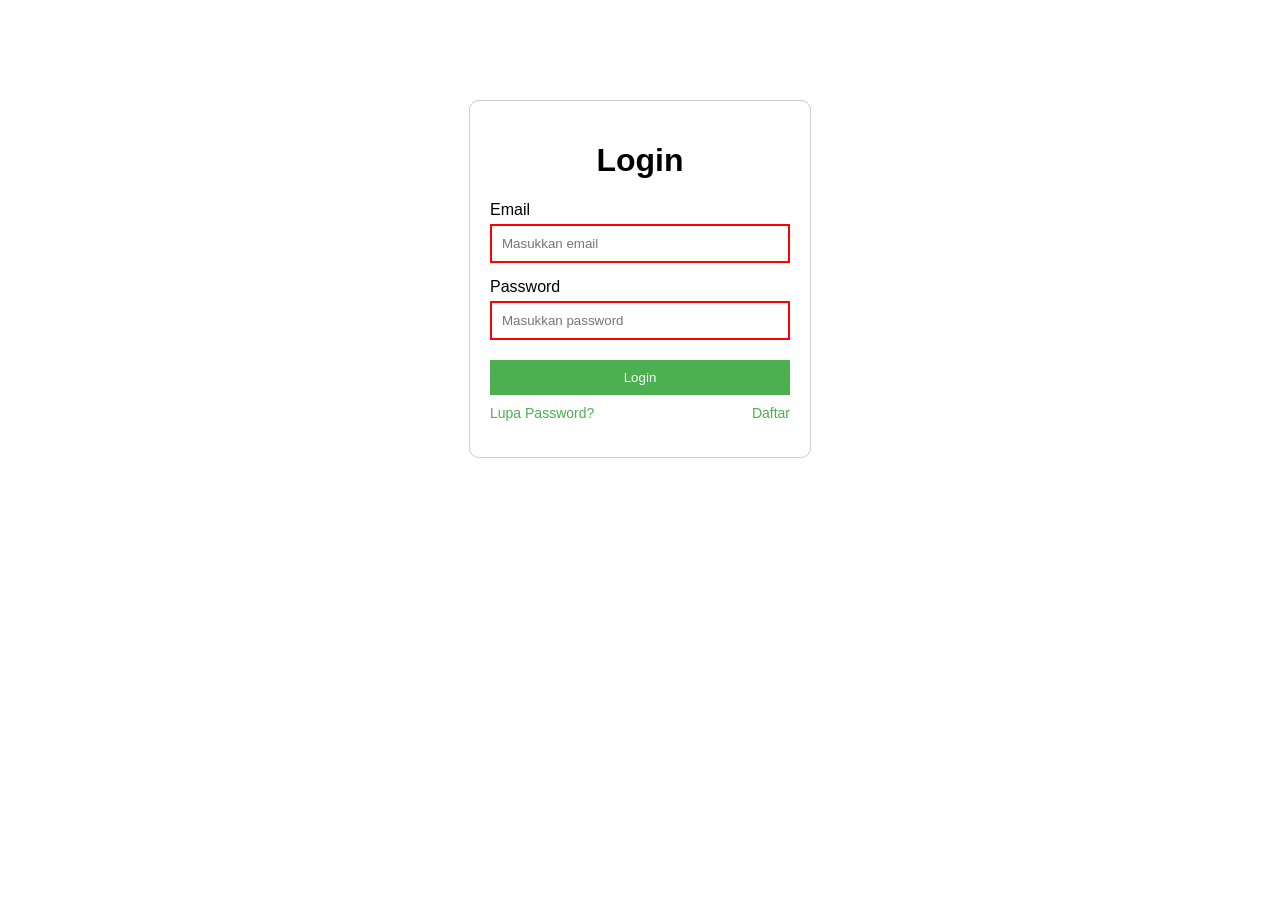
<file: index.html>
<!DOCTYPE html>
<html lang="en">

<head>
    <meta charset="UTF-8">
    <meta name="viewport" content="width=device-width, initial-scale=1.0">
    <!-- Custom CSS -->
    <link rel="stylesheet" href="css/popup.css">
    <link rel="stylesheet" href="css/style.css">
    <title>Tugas 1 - Pemrograman Berbasis Web</title>
</head>

<body>
    <!-- Popup -->
    <div id="popup" class="popup">
        <div class="popup-content">
            <span id="closePopup" class="close">&times;</span>
            <p id="popupMessage"></p>
            <button onclick="closePopup()">OK</button>
        </div>
    </div>
    <!-- Main -->
    <div class="container">
        <h1>Login</h1>
        <form id="loginForm" onsubmit="login(); return false;">
            <div class="form-group">
                <label for="email">Email</label>
                <input type="email" id="email" placeholder="Masukkan email" required>
            </div>

            <div class="form-group">
                <label for="password">Password</label>
                <input type="password" id="password" placeholder="Masukkan password" required>
            </div>

            <button type="submit">Login</button>

            <div class="extra-links">
                <a href="#" onclick="">Lupa Password?</a>
                <a href="#" onclick="">Daftar</a>
            </div>
        </form>

        <p id="message"></p>
    </div>

    <script src="js/script.js"></script>
</body>

</html>
</file>
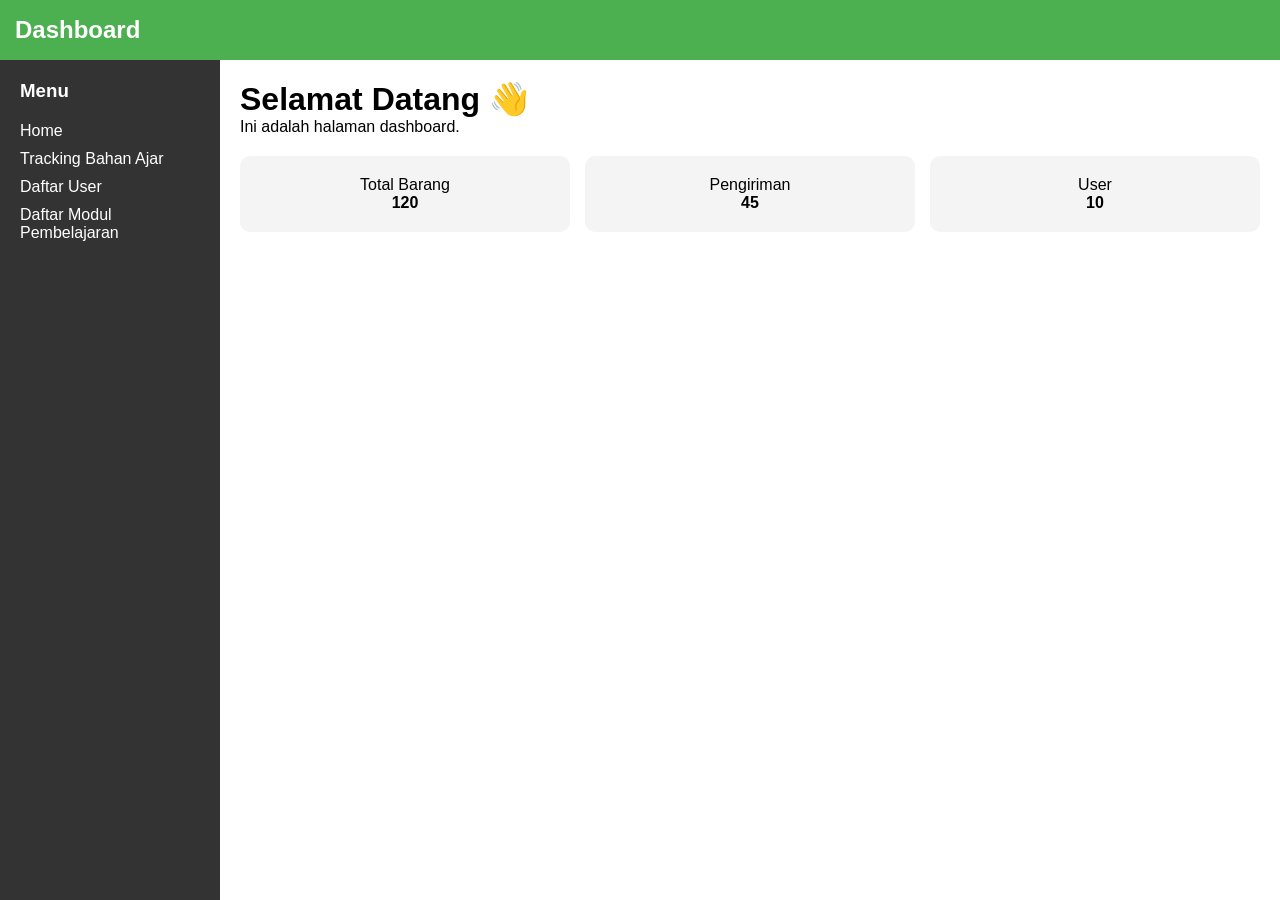
<file: pages/dashboard.html>
<!DOCTYPE html>
    <html lang="en">
    <head>
        <meta charset="UTF-8">
        <meta name="viewport" content="width=device-width, initial-scale=1.0">
        <title>Dashboard</title>
        <link rel="stylesheet" href="../css/dashboard.css">
    </head>
    <body>

    <!-- 🔹 Load Navbar -->
    <div id="navbar"></div>

    <!-- 🔹 Load Sidebar -->
    <div  id="sidebar"></div>

    <!-- 🔹 Content -->
    <div class="content">
        <h1>Selamat Datang 👋</h1>
        <p>Ini adalah halaman dashboard.</p>

        <div class="card-container">
            <div class="card">Total Barang<br><b>120</b></div>
            <div class="card">Pengiriman<br><b>45</b></div>
            <div class="card">User<br><b>10</b></div>
        </div>
    </div>

    <script src="../js/dashboard.js"></script>
    </body>
    </html>
</file>
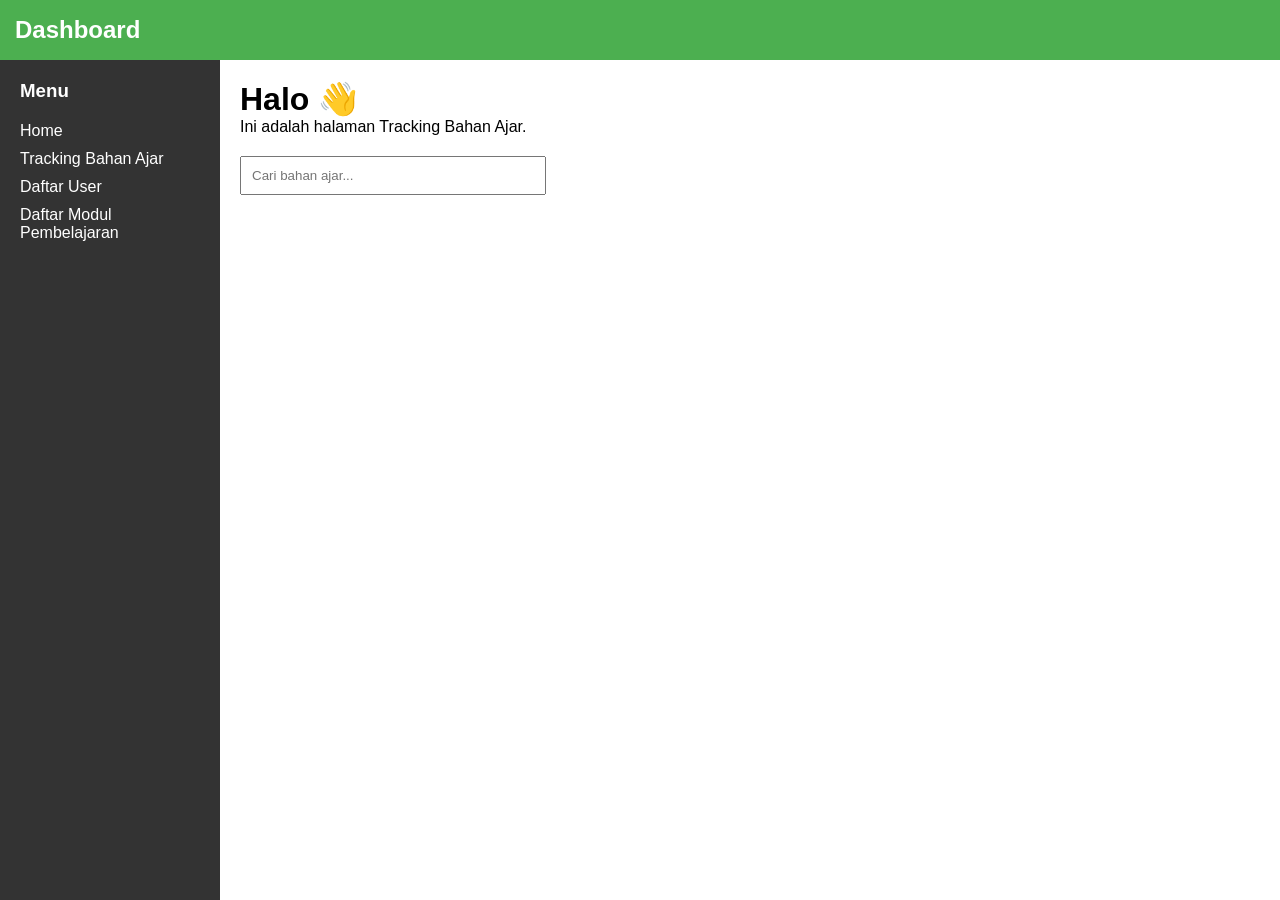
<file: pages/tracking.html>
<!DOCTYPE html>
    <html lang="en">
    <head>
        <meta charset="UTF-8">
        <meta name="viewport" content="width=device-width, initial-scale=1.0">
        <title>Dashboard</title>
        <link rel="stylesheet" href="../css/dashboard.css">
        <link rel="stylesheet" href="../css/tracking.css">
    </head>
    <body>

    <!-- 🔹 Load Navbar -->
    <div id="navbar"></div>

    <!-- 🔹 Load Sidebar -->
    <div  id="sidebar"></div>

    <!-- 🔹 Content -->
    <div class="content">
        <h1>Halo 👋</h1>
        <p>Ini adalah halaman Tracking Bahan Ajar.</p>

        <!-- <div class="card-container">
            <div class="card">Total Barang<br><b>120</b></div>
            <div class="card">Pengiriman<br><b>45</b></div>
            <div class="card">User<br><b>10</b></div>
        </div> -->

        <div class="card-container" style="position: relative;">
            <input class="search-input" type="text" name="search" id="search" placeholder="Cari bahan ajar..." autocomplete="off">
            <div id="suggestion-box" class="suggestion-box"></div>
        </div>

        <div class="card-tracking" id="card-tracking" style="display: none;">
            <!-- Data will be populated here -->
        </div>
    </div>

    <script src="../js/dashboard.js"></script>
    <script src="../js/tracking.js"></script>
    </body>
    </html>
</file>
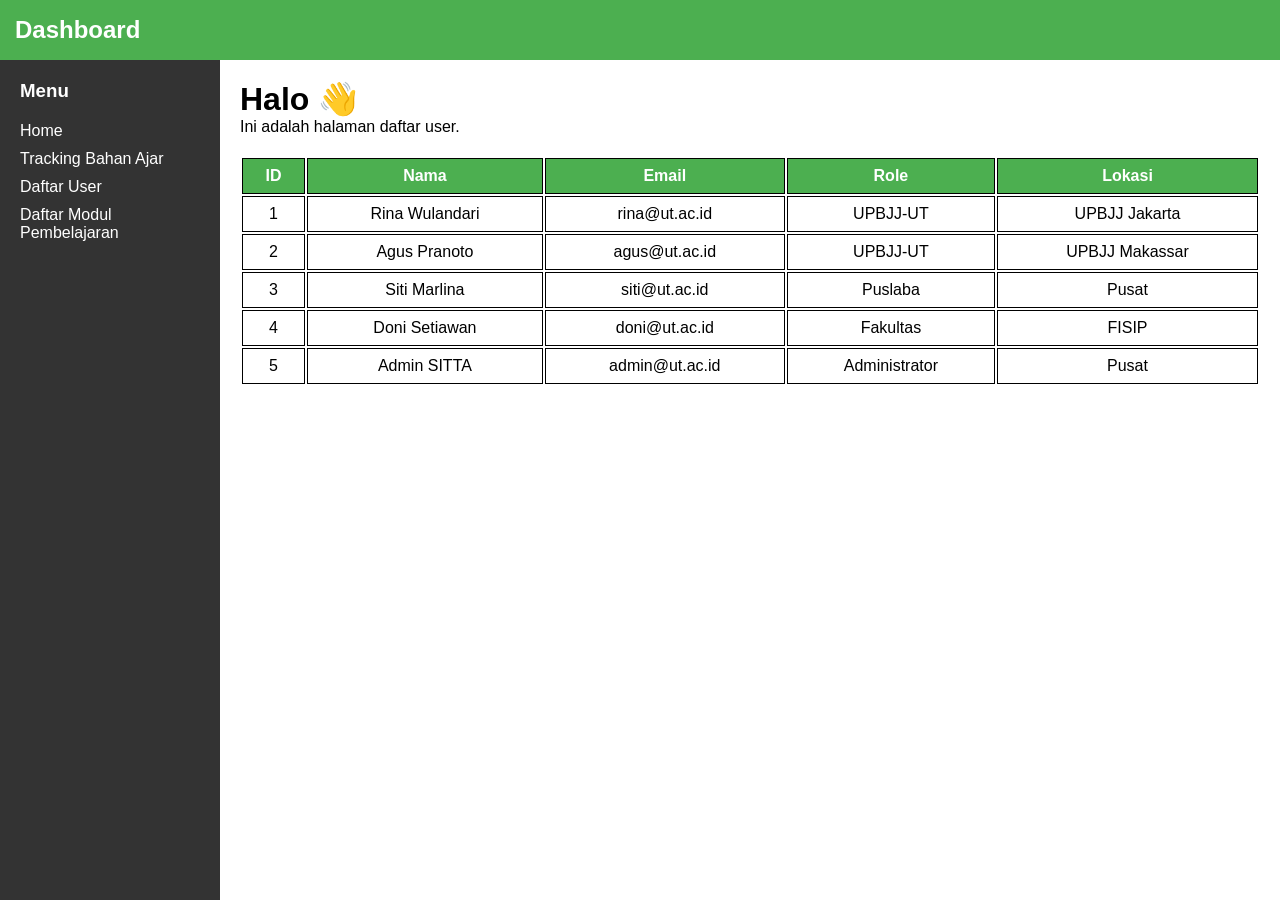
<file: pages/user.html>
<!DOCTYPE html>
    <html lang="en">
    <head>
        <meta charset="UTF-8">
        <meta name="viewport" content="width=device-width, initial-scale=1.0">
        <title>Dashboard</title>
        <link rel="stylesheet" href="../css/dashboard.css">
        <link rel="stylesheet" href="../css/user.css">
    </head>
    <body>

    <!-- 🔹 Load Navbar -->
    <div id="navbar"></div>

    <!-- 🔹 Load Sidebar -->
    <div  id="sidebar"></div>

    <!-- 🔹 Content -->
    <div class="content">
        <h1>Halo 👋</h1>
        <p>Ini adalah halaman daftar user.</p>

        <div class="card-container">
            <table class="user-table">
                <thead>
                    <tr>
                        <th>ID</th>
                        <th>Nama</th>
                        <th>Email</th>
                        <th>Role</th>
                        <th>Lokasi</th>
                    </tr>
                </thead>
                <tbody>
                    <!-- User data will be populated here -->
                </tbody>
            </table>
        </div>
    </div>


    <script src="../js/dashboard.js"></script>
    <script src="../js/user.js"></script>
    </body>
    </html>
</file>
<file: css/popup.css>
/* background gelap */
.popup {
    display: none;
    position: fixed;
    z-index: 999;
    left: 0;
    top: 0;
    width: 100%;
    height: 100%;
    background-color: rgba(0, 0, 0, 0.6);
    backdrop-filter: blur(4px);
}

/* box popup */
.popup-content {
    background: white;
    width: 400px;
    max-width: 90%;
    margin: 8% auto;
    padding: 25px;
    border-radius: 12px;
    box-shadow: 0 10px 25px rgba(0, 0, 0, 0.2);
    position: relative;
    animation: fadeIn 0.3s ease;
    font-family: Arial, sans-serif;
}

.popup-content h3 {
    text-align: center;
    color: #333;
    margin: 15px 0;
    font-size: 1.5rem;
}

/* modal details container */
.modal-details {
    text-align: left;
    background: #f9f9f9;
    padding: 15px;
    border-radius: 8px;
    margin-top: 10px;
}

.modal-details p {
    display: flex;
    justify-content: space-between;
    margin: 8px 0;
    font-size: 14px;
    color: #555;
    border-bottom: 1px solid #eee;
    padding-bottom: 5px;
}

.modal-details p:last-child {
    border-bottom: none;
}

.modal-details p strong {
    color: #222;
}

/* tombol close (X) */
.close {
    position: absolute;
    right: 15px;
    top: 10px;
    font-size: 24px;
    color: #888;
    cursor: pointer;
    transition: color 0.2s;
}

.close:hover {
    color: #ff4c4c;
}

/* animasi */
@keyframes fadeIn {
    from { opacity: 0; transform: translateY(-20px) scale(0.95);}
    to { opacity: 1; transform: translateY(0) scale(1);}
}
</file>
<file: css/style.css>
.container {
    width: 300px;
    margin: 100px auto;
    padding: 20px;
    border: 1px solid #ccc;
    border-radius: 10px;
    text-align: center;
    font-family: Arial, sans-serif;
}

.form-group {
    margin-bottom: 15px;
    text-align: left;
}

input, button {
    width: 100%;
    padding: 10px;
    margin-top: 5px;
    box-sizing: border-box;
}

input:invalid {
    border: 2px solid red;
}

button {
    background-color: #4CAF50;
    color: white;
    border: none;
    cursor: pointer;
}

button:hover {
    background-color: #45a049;
}

#message {
    margin-top: 10px;
    color: red;
}


.extra-links {
    margin-top: 10px;
    display: flex;
    justify-content: space-between;
    font-size: 14px;
}

.extra-links a {
    text-decoration: none;
    color: #4CAF50;
    cursor: pointer;
}

.extra-links a:hover {
    text-decoration: underline;
}
</file>
<file: css/dashboard.css>
* {
    margin: 0;
    padding: 0;
    box-sizing: border-box;
    font-family: Arial, sans-serif;
}

/* 🔹 Navbar */
.navbar {
    height: 60px;
    background: #4CAF50;
    color: white;
    display: flex;
    align-items: center;
    padding: 0 15px;
    position: fixed;
    top: 0;
    left: 0;
    width: 100%;
    z-index: 1000;
}

#menuToggle {
    font-size: 20px;
    margin-right: 15px;
    background: none;
    border: none;
    color: white;
    cursor: pointer;
    display: none;
}

/* 🔹 Sidebar */
.sidebar {
    width: 220px;
    height: 100vh;
    background: #333;
    color: white;
    position: fixed;
    top: 60px;
    left: 0;
    padding: 20px;
    transition: 0.3s;
    z-index: 1000;
}

.sidebar h3 {
    margin-bottom: 20px;
}

.sidebar a {
    display: block;
    color: white;
    text-decoration: none;
    margin: 10px 0;
}

.sidebar a:hover {
    text-decoration: underline;
}

/* 🔹 Content */
.content {
    margin-left: 220px;
    padding: 20px;
    margin-top: 60px;
}

/* 🔹 Cards */
.card-container {
    display: flex;
    gap: 15px;
    margin-top: 20px;
}

.card {
    flex: 1;
    padding: 20px;
    background: #f4f4f4;
    border-radius: 10px;
    text-align: center;
}

/* Responsive */
@media (max-width: 768px) {
    .sidebar {
        left: -220px;
    }

    .sidebar.active {
        left: 0;
    }

    .content {
        margin-left: 0;
    }

    .card-container {
        flex-direction: column;
    }

    #menuToggle {
        display: block;
    }
}

.btn-primary {
    background-color: #a95eff;
    color: white;
    border: none;
    padding: 10px 20px;
    cursor: pointer;
    border-radius: 5px;
}

.btn-primary:hover {
    background-color: #8a4bd1;
}
</file>
<file: css/tracking.css>
.search-input {
    width: 30%;
    padding: 10px;
    margin-bottom: 20px;
    box-sizing: border-box;
}

.card-tracking {
    width: 40%;
    padding: 10px;
    display: flex;
    flex-wrap: wrap;
    gap: 20px;
    background-color: rgb(230, 224, 224);
    border-radius: 5px;
}

@media (max-width: 768px) {
    .search-input {
        width: 100%;
    }

    .card-tracking {
        width: 100%;
    }
}

.suggestion-box {
    position: absolute;
    top: 100%;
    left: 0;
    width: 30%;
    background-color: white;
    border: 1px solid #ccc;
    border-radius: 5px;
    z-index: 10;
    max-height: 200px;
    overflow-y: auto;
    display: none;
    box-shadow: 0 4px 6px rgba(0, 0, 0, 0.1);
}

.suggestion-item {
    padding: 10px;
    cursor: pointer;
    border-bottom: 1px solid #f0f0f0;
}

.suggestion-item:last-child {
    border-bottom: none;
}

.suggestion-item:hover {
    background-color: #f9f9f9;
}

.timeline-container {
    position: relative;
    padding: 10px 0;
    margin-top: 10px;
    width: 100%;
}

.timeline {
    list-style: none;
    padding: 0;
    margin: 0;
    position: relative;
}

/* Vertical line */
.timeline::before {
    content: '';
    position: absolute;
    top: 5px;
    bottom: 5px;
    left: 8px; /* Position the line */
    width: 2px;
    background: #ddd;
}

.timeline-item {
    position: relative;
    padding-left: 35px; /* Space text out from the line/dot */
    padding-bottom: 20px;
}

.timeline-item:last-child {
    padding-bottom: 0;
}

/* The Dots */
.timeline-item::before {
    content: '';
    position: absolute;
    top: 2px; /* Align with text */
    left: 1px; /* Align specifically on the vertical line */
    width: 12px;
    height: 12px;
    background: #007bff; /* Base dot color */
    border-radius: 50%;
    border: 3px solid #fff;
    box-shadow: 0 0 0 1px #ccc;
    z-index: 1; /* Hover over the line */
}

/* Highlight the latest/active event */
.timeline-item.active::before {
    background: #28a745; /* Success green */
    box-shadow: 0 0 0 3px rgba(40, 167, 69, 0.2);
}

.timeline-time {
    display: block;
    font-size: 0.85em;
    color: #888;
    margin-bottom: 4px;
}

.timeline-desc {
    margin: 0;
    font-size: 0.95em;
    color: #333;
    line-height: 1.4;
}
</file>
<file: css/user.css>
.user-table {
    /* border: 1px solid #000; */
    width: 100%;
    /* padding: 4px; */
    text-align: center;
    vertical-align: middle;
}

.user-table th {
    background-color: #4CAF50;
    color: white;
    padding: 8px;
    border: #000 solid 1px;
}
.user-table tr,
.user-table td {
    border: 1px solid #000;
    padding: 8px;

}
</file>
